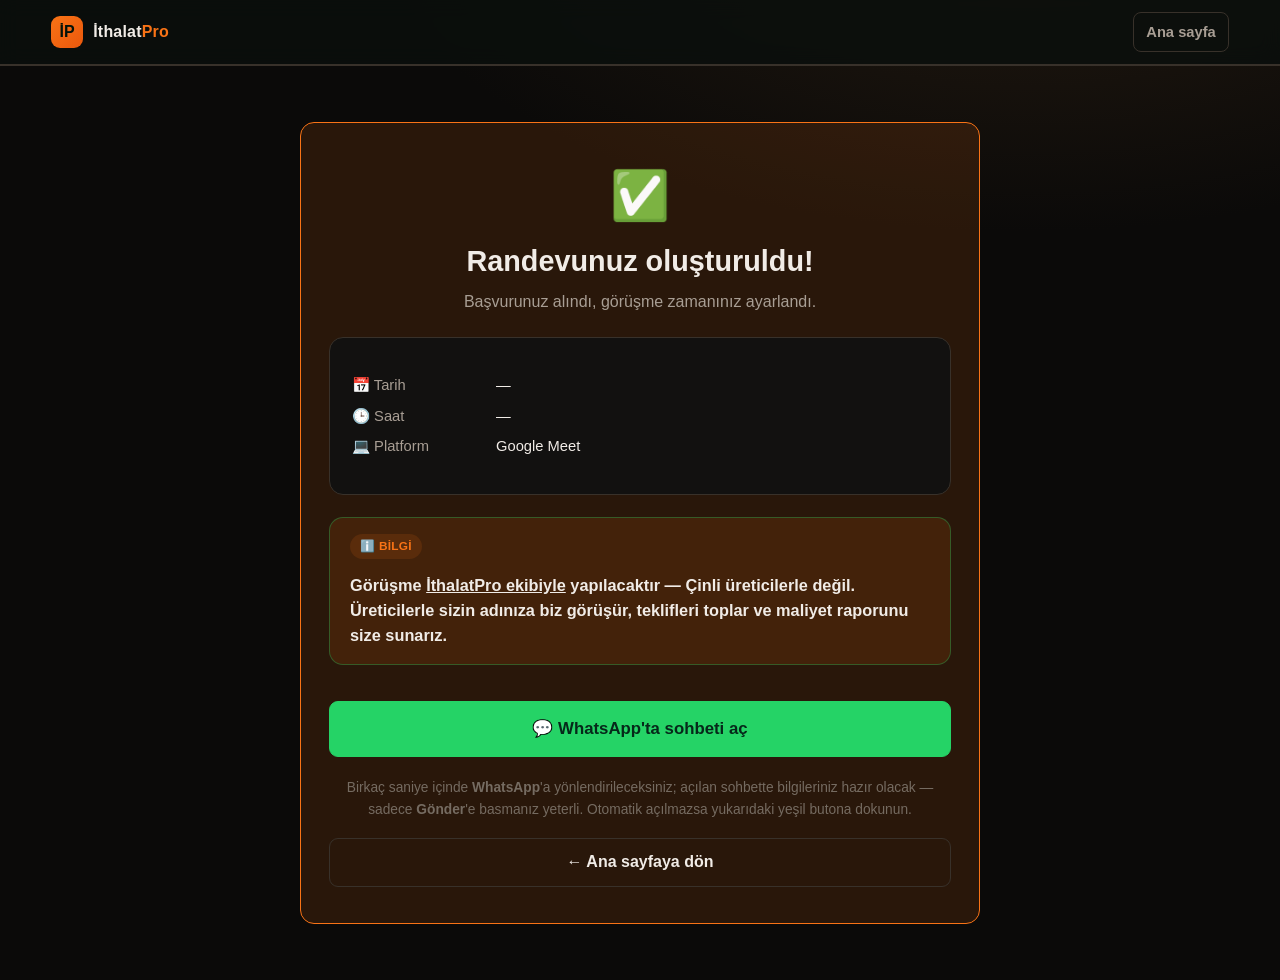
<file: randevu.html>
<!DOCTYPE html>
<html lang="tr">
<head>
  <meta charset="UTF-8" />
  <meta name="viewport" content="width=device-width, initial-scale=1.0" />
  <title>Randevunuz Oluşturuldu — İthalatPro</title>
  <link rel="stylesheet" href="assets/css/style.css" />
  <link rel="icon" href="data:image/svg+xml,<svg xmlns='http://www.w3.org/2000/svg' viewBox='0 0 100 100'><text y='.9em' font-size='90'>✅</text></svg>" />
</head>
<body>
  <header class="nav">
    <div class="container">
      <a class="brand" href="index.html"><span class="logo">İP</span><span>İthalat<span style="color:var(--green)">Pro</span></span></a>
      <nav class="nav-links"><a class="btn btn--sm btn--ghost" href="index.html">Ana sayfa</a></nav>
    </div>
  </header>

  <section class="section">
    <div class="container" style="max-width:680px">
      <div class="card result-quality" id="rv-card" style="text-align:center; padding:36px 28px">
        <div class="big-icon" style="font-size:3rem">✅</div>
        <h1 style="font-size:1.8rem; margin-top:6px">Randevunuz oluşturuldu!</h1>
        <p class="muted" id="rv-greet" style="margin-top:6px">Başvurunuz alındı, görüşme zamanınız ayarlandı.</p>

        <div class="card" id="rv-detail" style="text-align:left; margin:22px 0; background:var(--bg-2)">
          <div class="cust-card">
            <div class="kv" style="grid-template-columns:130px 1fr">
              <div class="k muted">📅 Tarih</div><div id="rv-tarih">—</div>
              <div class="k muted">🕒 Saat</div><div id="rv-saat">—</div>
              <div class="k muted">💻 Platform</div><div id="rv-platform">—</div>
              <div class="k muted" id="rv-urun-k" style="display:none">📦 Ürün</div><div id="rv-urun" style="display:none">—</div>
            </div>
          </div>
        </div>

        <div class="phase-result phase-result--green" style="text-align:left">
          <span class="badge badge--green">ℹ️ Bilgi</span>
          <strong style="font-weight:600">Görüşme <u>İthalatPro ekibiyle</u> yapılacaktır — Çinli üreticilerle değil. Üreticilerle sizin adınıza biz görüşür, teklifleri toplar ve maliyet raporunu size sunarız.</strong>
        </div>

        <div class="row" style="justify-content:center; margin-top:24px; gap:12px">
          <a class="btn btn--lg" id="rv-meet" target="_blank" rel="noopener" style="display:none">🎥 Görüşmeye Katıl</a>
          <a class="btn btn--lg btn--ghost" id="rv-cal" target="_blank" rel="noopener">📅 Takvime Ekle</a>
        </div>
        <div class="row" style="justify-content:center; margin-top:12px">
          <a class="btn btn--lg btn--block" id="rv-wa" rel="noopener" style="background:#25D366; border-color:#25D366; color:#06281a">💬 WhatsApp'ta sohbeti aç</a>
        </div>

        <p class="mute2" id="rv-note" style="font-size:.86rem; margin-top:20px">
          Birkaç saniye içinde <strong>WhatsApp</strong>'a yönlendirileceksiniz; açılan sohbette bilgileriniz hazır olacak — sadece <strong>Gönder</strong>'e basmanız yeterli. Otomatik açılmazsa yukarıdaki yeşil butona dokunun.
        </p>

        <a class="btn btn--ghost btn--block" href="index.html" style="margin-top:18px">← Ana sayfaya dön</a>
      </div>
    </div>
  </section>

  <script src="assets/js/config.js"></script>
  <script>
    (function () {
      var q = new URLSearchParams(location.search);
      var ad = q.get("ad") || "";
      var tarih = q.get("tarih") || "";
      var saat = q.get("saat") || "";
      var platform = q.get("platform") || "Google Meet";
      var urun = q.get("urun") || "";
      var sektor = q.get("sektor") || "";
      var konteyner = q.get("konteyner") || "";
      var telefon = q.get("telefon") || "";

      function fmtTarih(iso) {
        if (!iso) return "—";
        try {
          var d = new Date(iso + "T00:00:00");
          return d.toLocaleDateString("tr-TR", { weekday: "long", day: "numeric", month: "long", year: "numeric" });
        } catch (e) { return iso; }
      }

      if (ad) document.getElementById("rv-greet").textContent =
        "Sayın " + ad + ", başvurunuz alındı ve görüşme zamanınız ayarlandı.";
      document.getElementById("rv-tarih").textContent = fmtTarih(tarih);
      document.getElementById("rv-saat").textContent = saat || "—";
      document.getElementById("rv-platform").textContent = platform;
      if (urun) {
        document.getElementById("rv-urun").textContent = urun;
        document.getElementById("rv-urun-k").style.display = "";
        document.getElementById("rv-urun").style.display = "";
      }

      // Görüşme linki: önce randevuya özel (URL'den gelen gerçek Meet linki),
      // yoksa config.js'teki sabit oda linki.
      var meetLink = (q.get("meet") || (window.MEET && window.MEET.link) || "").toString().trim();
      if (meetLink) {
        var mb = document.getElementById("rv-meet");
        mb.href = meetLink; mb.style.display = "inline-flex";
        mb.textContent = "🎥 " + platform + " görüşmesine katıl";
      }

      // WhatsApp'tan bize ulaş (bilgiler ön-dolu; müşteri "gönder"e basınca bize düşer)
      var waPhone = String((window.NOTIFY && window.NOTIFY.ownerPhone) || "+905326534005").replace(/[^0-9]/g, "");
      var waText = "Merhaba, İthalatPro üzerinden görüşme talebi oluşturdum.\n"
        + (ad ? "Ad: " + ad + "\n" : "")
        + (telefon ? "Telefon: " + telefon + "\n" : "")
        + (urun ? "Ürün: " + urun + "\n" : "")
        + (sektor ? "Sektör: " + sektor + "\n" : "")
        + (konteyner ? "Konteyner: " + konteyner + "\n" : "")
        + ((tarih && saat) ? "Randevu: " + fmtTarih(tarih) + " " + saat + "\n" : "")
        + (platform ? "Görüşme: " + platform + " üzerinden\n" : "");
      var waUrl = "https://wa.me/" + waPhone + "?text=" + encodeURIComponent(waText);
      document.getElementById("rv-wa").href = waUrl;

      // Otomatik WhatsApp yönlendirmesi: müşteri randevu oluşturduktan sonra
      // WhatsApp'a yönlenir, bilgileri ön-dolu gelir, sadece "Gönder"e basar.
      // Her randevu için yalnızca bir kez (geri tuşunda döngü olmasın).
      (function () {
        var key = "wa_redir_" + tarih + "_" + saat;
        try { if (sessionStorage.getItem(key)) return; sessionStorage.setItem(key, "1"); } catch (e) {}
        setTimeout(function () { window.location.href = waUrl; }, 1800);
      })();

      // Google Takvim'e ekle (o saatte etkinlik; Meet linki Google tarafında oluşabilir)
      if (tarih && saat) {
        var startD = tarih.replace(/-/g, "");
        var hm = saat.split(":");
        var sh = parseInt(hm[0], 10), sm = parseInt(hm[1], 10);
        var eh = sh, em = sm + 30; if (em >= 60) { eh += 1; em -= 60; }
        var pad = function (n) { return String(n).padStart(2, "0"); };
        var start = startD + "T" + pad(sh) + pad(sm) + "00";
        var end = startD + "T" + pad(eh) + pad(em) + "00";
        var details = "İthalatPro tedarik görüşmesi (" + platform + ")."
          + (meetLink ? " Katılım linki: " + meetLink : "");
        var url = "https://calendar.google.com/calendar/render?action=TEMPLATE"
          + "&text=" + encodeURIComponent("İthalatPro Görüşmesi")
          + "&dates=" + start + "/" + end
          + "&ctz=Europe/Istanbul"
          + "&details=" + encodeURIComponent(details);
        document.getElementById("rv-cal").href = url;
      } else {
        document.getElementById("rv-cal").style.display = "none";
      }
    })();
  </script>
</body>
</html>
</file>
<file: assets/css/style.css>
/* ===== Tedarik Otomasyon Sistemi — Ortak Tema ===== */
:root {
  --bg: #0b0a09;
  --bg-2: #121110;
  --panel: #1a1714;
  --panel-2: #201c18;
  --panel-3: #2a251f;
  --border: #38312a;
  --text: #f1ece7;
  --text-dim: #a89e94;
  --text-mute: #756b61;
  /* Ana vurgu rengi artık TURUNCU (değişken adı --green kalsa da değeri turuncu) */
  --green: #f97316;
  --green-d: #ea580c;
  --green-soft: rgba(249, 115, 22, 0.12);
  --orange: #f59e0b;
  --orange-soft: rgba(245, 158, 11, 0.12);
  --red: #ef4444;
  --blue: #38bdf8;
  --radius: 14px;
  --radius-sm: 9px;
  --shadow: 0 10px 30px rgba(0, 0, 0, 0.45);
  --font: -apple-system, BlinkMacSystemFont, "Segoe UI", Roboto, Helvetica, Arial, sans-serif;
}

* { box-sizing: border-box; margin: 0; padding: 0; }

html { scroll-behavior: smooth; }
/* Sabit (sticky) header'a takılıp başlığın kesilmemesi için anchor payı */
#basvuru { scroll-margin-top: 84px; }

body {
  font-family: var(--font);
  background: radial-gradient(1200px 600px at 80% -10%, #241a10 0%, var(--bg) 55%);
  color: var(--text);
  line-height: 1.55;
  min-height: 100vh;
  -webkit-font-smoothing: antialiased;
}

a { color: inherit; text-decoration: none; }
img { max-width: 100%; display: block; }

.container { width: min(1180px, 92vw); margin-inline: auto; }

/* ===== Buttons ===== */
.btn {
  display: inline-flex; align-items: center; gap: 8px;
  font: inherit; font-weight: 600; cursor: pointer;
  border: 1px solid transparent; border-radius: var(--radius-sm);
  padding: 11px 20px; color: #04130a; background: var(--green);
  transition: transform .12s ease, filter .12s ease, background .12s;
  white-space: nowrap;
}
.btn:hover { filter: brightness(1.08); transform: translateY(-1px); }
.btn:active { transform: translateY(0); }
.btn:disabled { opacity: .5; cursor: not-allowed; transform: none; filter: none; }
.btn--lg { padding: 14px 28px; font-size: 1.05rem; }
.btn--orange { background: var(--orange); color: #1a1003; }
.btn--ghost { background: transparent; color: var(--text); border-color: var(--border); }
.btn--ghost:hover { background: var(--panel-2); }
.btn--block { width: 100%; justify-content: center; }
.btn--sm { padding: 7px 13px; font-size: .85rem; }

/* ===== Badges ===== */
.badge {
  display: inline-flex; align-items: center; gap: 6px;
  font-size: .74rem; font-weight: 700; letter-spacing: .3px;
  padding: 3px 10px; border-radius: 999px; text-transform: uppercase;
}
.badge--green { background: var(--green-soft); color: var(--green); }
.badge--orange { background: var(--orange-soft); color: var(--orange); }
.badge--red { background: rgba(239,68,68,.14); color: #fca5a5; }
.badge--blue { background: rgba(56,189,248,.14); color: var(--blue); }
.badge--mute { background: rgba(255,255,255,.06); color: var(--text-dim); }

/* ===== Cards / panels ===== */
.card {
  background: linear-gradient(180deg, var(--panel) 0%, var(--panel-2) 100%);
  border: 1px solid var(--border);
  border-radius: var(--radius);
  padding: 22px;
}
.card h3 { font-size: 1.05rem; margin-bottom: 4px; }

/* ===== Forms ===== */
label.field { display: block; margin-bottom: 14px; }
label.field > span { display: block; font-size: .85rem; color: var(--text-dim); margin-bottom: 6px; font-weight: 600; }
input, select, textarea {
  width: 100%; font: inherit; color: var(--text);
  background: var(--bg-2); border: 1px solid var(--border);
  border-radius: var(--radius-sm); padding: 11px 13px; outline: none;
  transition: border-color .12s, box-shadow .12s;
}
input:focus, select:focus, textarea:focus {
  border-color: var(--green); box-shadow: 0 0 0 3px var(--green-soft);
}
textarea { resize: vertical; min-height: 90px; }
select { appearance: none; background-image: linear-gradient(45deg, transparent 50%, var(--text-dim) 50%), linear-gradient(135deg, var(--text-dim) 50%, transparent 50%); background-position: calc(100% - 18px) 18px, calc(100% - 13px) 18px; background-size: 5px 5px, 5px 5px; background-repeat: no-repeat; }

/* ===== Tables ===== */
table.tbl { width: 100%; border-collapse: collapse; font-size: .9rem; }
table.tbl th { text-align: left; font-size: .72rem; text-transform: uppercase; letter-spacing: .5px; color: var(--text-mute); padding: 10px 12px; border-bottom: 1px solid var(--border); }
table.tbl td { padding: 12px; border-bottom: 1px solid rgba(42,59,50,.5); }
table.tbl tr:hover td { background: rgba(255,255,255,.02); }
table.tbl tr:last-child td { border-bottom: none; }

/* ===== Toast ===== */
#toast-wrap { position: fixed; right: 18px; bottom: 18px; display: flex; flex-direction: column; gap: 10px; z-index: 9999; }
.toast {
  background: var(--panel-3); border: 1px solid var(--border);
  border-left: 4px solid var(--green);
  padding: 13px 16px; border-radius: 10px; box-shadow: var(--shadow);
  max-width: 340px; font-size: .9rem; animation: slideIn .25s ease;
}
.toast.is-orange { border-left-color: var(--orange); }
.toast.is-red { border-left-color: var(--red); }
.toast strong { display: block; margin-bottom: 2px; }
@keyframes slideIn { from { opacity: 0; transform: translateX(30px); } to { opacity: 1; transform: none; } }
@keyframes fadeUp { from { opacity: 0; transform: translateY(8px); } to { opacity: 1; transform: none; } }

/* ===== Utilities ===== */
.muted { color: var(--text-dim); }
.mute2 { color: var(--text-mute); }
.row { display: flex; gap: 14px; flex-wrap: wrap; }
.grid { display: grid; gap: 16px; }
.center { text-align: center; }
.hidden { display: none !important; }
.flex-between { display: flex; align-items: center; justify-content: space-between; gap: 12px; flex-wrap: wrap; }
.stars { color: var(--orange); letter-spacing: 2px; }
.mono { font-variant-numeric: tabular-nums; }
.pill-list { display: flex; flex-wrap: wrap; gap: 8px; }

/* ============================================================
   PUBLIC SITE (index.html)
   ============================================================ */
.nav {
  position: sticky; top: 0; z-index: 50;
  backdrop-filter: blur(10px);
  background: rgba(10,15,13,.82); border-bottom: 1px solid var(--border);
}
.nav .container { display: flex; align-items: center; justify-content: space-between; height: 64px; }
.brand { display: flex; align-items: center; gap: 10px; font-weight: 800; letter-spacing: .2px; }
.brand .logo { width: 32px; height: 32px; border-radius: 9px; background: linear-gradient(135deg, var(--green), var(--green-d)); display: grid; place-items: center; color: #04130a; font-weight: 900; }
.nav-links { display: flex; gap: 8px; align-items: center; }
.nav-links a { padding: 8px 12px; border-radius: 8px; font-size: .92rem; color: var(--text-dim); }
.nav-links a:hover { color: var(--text); background: var(--panel-2); }

.hero { padding: 70px 0 50px; position: relative; overflow: hidden; }
.hero-grid { display: grid; grid-template-columns: 1.1fr .9fr; gap: 40px; align-items: center; }
.hero h1 { font-size: clamp(2rem, 4vw, 3.2rem); line-height: 1.08; letter-spacing: -.5px; }
.hero h1 .accent { color: var(--green); }
.hero p.lead { color: var(--text-dim); font-size: 1.12rem; margin: 18px 0 26px; max-width: 540px; }
.hero-cta { display: flex; gap: 14px; flex-wrap: wrap; align-items: center; }
.hero-visual { display: flex; align-items: center; justify-content: center; }
.hero-visual svg { width: 100%; max-width: 520px; height: auto; border-radius: 22px; box-shadow: 0 24px 50px rgba(0,0,0,.55); border: 1px solid var(--border); }
.trust { display: flex; gap: 26px; margin-top: 34px; flex-wrap: wrap; }
.trust .t { }
.trust .t b { font-size: 1.6rem; color: var(--text); display: block; }
.trust .t span { font-size: .82rem; color: var(--text-mute); }

.hero-card {
  background: linear-gradient(180deg, #11271b, #0d1c14);
  border: 1px solid var(--border); border-radius: 20px; padding: 8px;
  box-shadow: var(--shadow); transform: rotate(.5deg);
}
.ship {
  border-radius: 14px; height: 230px;
  background:
    linear-gradient(180deg, rgba(0,0,0,0) 40%, rgba(0,0,0,.55)),
    linear-gradient(200deg, #1e3a8a 0%, #0c4a6e 45%, #0e3b2e 100%);
  position: relative; overflow: hidden; display: flex; align-items: flex-end; padding: 16px;
}
.ship::before { content: "🚢"; position: absolute; font-size: 86px; right: 16px; top: 40px; filter: drop-shadow(0 8px 10px rgba(0,0,0,.5)); }
.ship::after { content: ""; position: absolute; inset: auto 0 0 0; height: 60px; background: repeating-linear-gradient(90deg, #f59e0b 0 30px, #d97706 30px 60px); opacity: .25; }
.ship .ship-tag { position: relative; z-index: 2; }

.section { padding: 56px 0; border-top: 1px solid var(--border); }
.section h2 { font-size: clamp(1.5rem, 3vw, 2.1rem); letter-spacing: -.4px; }
.section .sub { color: var(--text-dim); margin: 10px 0 30px; max-width: 620px; }
.eyebrow { color: var(--green); font-weight: 700; font-size: .82rem; letter-spacing: 1.5px; text-transform: uppercase; }

/* steps strip */
.steps { display: grid; grid-template-columns: repeat(4, 1fr); gap: 14px; }
.step {
  background: var(--panel); border: 1px solid var(--border); border-radius: var(--radius);
  padding: 18px; position: relative; animation: fadeUp .4s ease both;
}
.step .num { width: 30px; height: 30px; border-radius: 9px; background: var(--green-soft); color: var(--green); font-weight: 800; display: grid; place-items: center; margin-bottom: 12px; }
.step.is-faz2 .num { background: var(--orange-soft); color: var(--orange); }
.step h4 { font-size: .98rem; margin-bottom: 5px; }
.step p { font-size: .85rem; color: var(--text-dim); }

/* form section */
.apply-grid { display: grid; grid-template-columns: 1fr 1fr; gap: 30px; align-items: start; }
.form-cols { display: grid; grid-template-columns: 1fr 1fr; gap: 0 16px; }
.result-box { animation: fadeUp .35s ease; }
.result-quality { border: 1px solid var(--green); background: var(--green-soft); }
.result-reject { border: 1px solid var(--red); background: rgba(239,68,68,.08); }
.big-icon { font-size: 2.4rem; }

/* appointment */
.cal { display: grid; grid-template-columns: repeat(7, 1fr); gap: 6px; }
.cal .dow { text-align: center; font-size: .7rem; color: var(--text-mute); text-transform: uppercase; padding-bottom: 4px; }
.cal button.day {
  aspect-ratio: 1; border: 1px solid var(--border); background: var(--bg-2);
  border-radius: 9px; color: var(--text); cursor: pointer; font-weight: 600; font-size: .9rem;
}
.cal button.day:hover:not(:disabled) { border-color: var(--green); }
.cal button.day.is-active { background: var(--green); color: #04130a; border-color: var(--green); }
.cal button.day:disabled { opacity: .28; cursor: not-allowed; }
.cal button.day.is-empty { border: none; background: none; cursor: default; }
.slots { display: grid; grid-template-columns: repeat(4, 1fr); gap: 8px; }
.slots button { padding: 9px; border: 1px solid var(--border); background: var(--bg-2); border-radius: 8px; color: var(--text); cursor: pointer; font-weight: 600; }
.slots button:hover { border-color: var(--green); }
.slots button.is-active { background: var(--green); color: #04130a; }
.platforms { display: grid; grid-template-columns: 1fr 1fr; gap: 12px; }
.platform {
  border: 1px solid var(--border); border-radius: 12px; padding: 16px; cursor: pointer;
  display: flex; align-items: center; gap: 12px; background: var(--bg-2); transition: border-color .12s;
}
.platform:hover { border-color: var(--green); }
.platform.is-active { border-color: var(--green); background: var(--green-soft); }
.platform .ico { font-size: 1.5rem; }
/* Konteyner seçimi: 3 kart, görsel üstte ortalı */
#kont-wrap { grid-template-columns: repeat(3, 1fr); }
#kont-wrap .platform { flex-direction: column; text-align: center; gap: 8px; padding: 14px 8px; }
#kont-wrap .platform .ico { display: flex; align-items: center; justify-content: center; height: 32px; }
#kont-wrap .platform b { font-size: .9rem; }

/* ===== Funnel / Wizard ===== */
.wizard { max-width: 660px; margin-inline: auto; }
.wiz-progress { height: 6px; background: var(--bg-2); border-radius: 999px; overflow: hidden; margin-bottom: 22px; }
.wiz-bar { height: 100%; width: 0; background: linear-gradient(90deg, var(--green), var(--green-d)); transition: width .35s ease; }
.wiz-step { animation: fadeUp .3s ease; }
.wiz-step h3 { font-size: 1.3rem; margin: 6px 0 2px; }
.opts { display: grid; gap: 12px; margin-top: 20px; }
.opt {
  display: flex; align-items: center; gap: 14px; width: 100%; text-align: left;
  font: inherit; font-weight: 600; font-size: 1rem; color: var(--text); cursor: pointer;
  padding: 16px 18px; border: 1px solid var(--border); background: var(--bg-2); border-radius: 12px;
  transition: border-color .12s, background .12s, transform .1s;
}
.opt:hover { border-color: var(--green); transform: translateX(2px); }
.opt.is-on { border-color: var(--green); background: var(--green-soft); }
.opt .opt-ico { font-size: 1.5rem; }
.opt .opt-arrow { margin-left: auto; color: var(--text-mute); }
.wiz-nav { display: flex; justify-content: space-between; gap: 12px; margin-top: 24px; }
.wiz-back { background: transparent; border-color: var(--border); color: var(--text-dim); }
.wiz-back:hover { background: var(--panel-2); }

.benefits { display: grid; grid-template-columns: repeat(3, 1fr); gap: 16px; }
.benefit { text-align: center; padding: 26px 22px; }
.benefit .ico { font-size: 2rem; margin-bottom: 12px; color: var(--green); display: flex; justify-content: center; }
.benefit .ico svg { width: 40px; height: 40px; }
.benefit h4 { font-size: 1rem; }
.benefit p { font-size: .85rem; color: var(--text-dim); margin-top: 4px; }

/* hero "Aşağı Kaydır" ipucu */
.scroll-hint { display: inline-flex; align-items: center; gap: 6px; margin-top: 18px; color: var(--text-mute); font-size: .85rem; font-weight: 600; }
.scroll-hint:hover { color: var(--green); }
.scroll-hint span { display: inline-block; animation: bob 1.4s ease-in-out infinite; font-size: 1rem; }
@keyframes bob { 0%,100% { transform: translateY(0); } 50% { transform: translateY(3px); } }

/* "Nasıl Çalışır?" dikey zaman çizelgesi */
.howto { position: relative; margin-top: 26px; }
.howto::before { content: ""; position: absolute; left: 21px; top: 34px; bottom: 34px; width: 2px; background: var(--border); }
.howto-row { display: grid; grid-template-columns: 44px 52px 1fr; gap: 16px; align-items: center; padding: 14px 0; position: relative; }
.howto-num { width: 44px; height: 44px; border-radius: 50%; background: linear-gradient(135deg, var(--green), var(--green-d)); color: #1c1006; font-weight: 900; font-size: 1.1rem; display: grid; place-items: center; z-index: 1; box-shadow: 0 6px 16px rgba(249,115,22,.3); }
.howto-ico { width: 52px; height: 52px; border-radius: 13px; background: var(--panel); border: 1px solid var(--border); display: grid; place-items: center; color: var(--green); }
.howto-ico svg { width: 26px; height: 26px; }
.howto-txt h4 { font-size: 1.02rem; }
.howto-txt p { color: var(--text-dim); font-size: .9rem; margin-top: 3px; }

.phase-result { display: flex; align-items: center; gap: 14px; padding: 16px 20px; border-radius: var(--radius); border: 1px solid var(--border); flex-wrap: wrap; }
.phase-result strong { font-size: 1.02rem; }
.phase-result--green { background: var(--green-soft); border-color: rgba(34,197,94,.35); }
.phase-result--orange { background: var(--orange-soft); border-color: rgba(245,158,11,.35); }

.footer { padding: 40px 0; border-top: 1px solid var(--border); color: var(--text-mute); font-size: .88rem; }
.footer .flex-between { align-items: flex-start; }

/* ============================================================
   ADMIN PANEL (panel.html)
   ============================================================ */
/* ===== Auth (giriş/kayıt) ===== */
.boot-loader { min-height: 100vh; display: grid; place-content: center; text-align: center; color: var(--text-mute); }
.boot-loader .ico { font-size: 2.2rem; margin-bottom: 8px; }
.auth-screen { min-height: 100vh; display: grid; place-items: center; padding: 24px; }
.auth-card {
  width: min(420px, 100%);
  background: linear-gradient(180deg, var(--panel) 0%, var(--panel-2) 100%);
  border: 1px solid var(--border); border-radius: 18px; padding: 32px; box-shadow: var(--shadow);
}
.auth-msg { padding: 11px 14px; border-radius: 10px; font-size: .88rem; margin-bottom: 14px; }
.auth-msg.is-error { background: rgba(239,68,68,.12); color: #fca5a5; border: 1px solid rgba(239,68,68,.3); }
.auth-msg.is-ok { background: var(--green-soft); color: var(--green); border: 1px solid rgba(34,197,94,.3); }
.brand-user { padding: 0 8px 10px; font-size: .8rem; word-break: break-all; }

.app { display: grid; grid-template-columns: 248px 1fr; min-height: 100vh; }
.sidebar {
  background: var(--bg-2); border-right: 1px solid var(--border);
  padding: 18px 14px; position: sticky; top: 0; height: 100vh; overflow-y: auto;
}
.sidebar .brand { padding: 6px 8px 16px; }
.side-group { margin-top: 14px; }
.side-group .label { font-size: .68rem; text-transform: uppercase; letter-spacing: 1px; color: var(--text-mute); padding: 0 10px 6px; }
.side-link {
  display: flex; align-items: center; gap: 10px; padding: 9px 10px; border-radius: 9px;
  color: var(--text-dim); cursor: pointer; font-size: .9rem; font-weight: 500; margin-bottom: 2px;
}
.side-link:hover { background: var(--panel-2); color: var(--text); }
.side-link.is-active { background: var(--green-soft); color: var(--green); font-weight: 600; }
.side-link.is-faz2.is-active { background: var(--orange-soft); color: var(--orange); }
.side-link .si { width: 20px; text-align: center; }
.side-link .tag { margin-left: auto; font-size: .64rem; }

.main { padding: 26px 30px 60px; overflow-x: hidden; }
.topbar { display: flex; align-items: center; justify-content: space-between; margin-bottom: 24px; gap: 16px; flex-wrap: wrap; }
.topbar h1 { font-size: 1.5rem; letter-spacing: -.3px; }
.topbar .crumb { color: var(--text-mute); font-size: .82rem; }

.view { animation: fadeUp .3s ease; }

.menu-toggle { display: none; font-size: 1.1rem; padding: 8px 12px; }

.stat-grid { display: grid; grid-template-columns: repeat(4, 1fr); gap: 16px; margin-bottom: 22px; }
.stat { background: linear-gradient(180deg, var(--panel), var(--panel-2)); border: 1px solid var(--border); border-radius: var(--radius); padding: 18px; }
.stat .k { font-size: .8rem; color: var(--text-dim); display: flex; align-items: center; gap: 8px; }
.stat .v { font-size: 2rem; font-weight: 800; margin-top: 6px; }
.stat .d { font-size: .76rem; margin-top: 4px; }

.toolbar { display: flex; gap: 10px; flex-wrap: wrap; align-items: center; margin-bottom: 16px; }
.toolbar input, .toolbar select { width: auto; min-width: 160px; }
.toolbar .spacer { flex: 1; }

.empty { text-align: center; padding: 50px 20px; color: var(--text-mute); }
.empty .ico { font-size: 2.4rem; margin-bottom: 10px; }

/* two-pane (list + detail) */
.split { display: grid; grid-template-columns: 1fr; gap: 18px; }
.cust-card .kv { display: grid; grid-template-columns: 130px 1fr; gap: 8px 14px; font-size: .92rem; margin: 14px 0; }
.cust-card .kv .k { color: var(--text-dim); }

/* manufacturer pick */
.mfr { display: flex; align-items: center; gap: 12px; padding: 13px; border: 1px solid var(--border); border-radius: 11px; background: var(--bg-2); cursor: pointer; }
.mfr:hover { border-color: var(--green); }
.mfr.is-on { border-color: var(--green); background: var(--green-soft); }
.mfr .flag { font-size: 1.3rem; }
.mfr .meta { flex: 1; }
.mfr .meta b { display: block; }
.mfr .meta span { font-size: .8rem; color: var(--text-dim); }
.mfr input { width: 18px; height: 18px; accent-color: var(--green); }

.mail-preview { background: #0b1310; border: 1px solid var(--border); border-radius: 12px; padding: 18px; font-size: .9rem; }
.mail-preview .mhead { border-bottom: 1px solid var(--border); padding-bottom: 10px; margin-bottom: 12px; color: var(--text-dim); }
.mail-preview pre { white-space: pre-wrap; font-family: var(--font); color: var(--text); }

/* cost calc */
.cost-grid { display: grid; grid-template-columns: 1.2fr .8fr; gap: 22px; align-items: start; }
.cost-total { background: linear-gradient(135deg, var(--green-d), #0e7a3f); border-radius: var(--radius); padding: 22px; color: #eafff2; }
.cost-total .lbl { font-size: .8rem; opacity: .85; }
.cost-total .amt { font-size: 2.4rem; font-weight: 800; }
.cost-line { display: flex; justify-content: space-between; padding: 9px 0; border-bottom: 1px solid rgba(255,255,255,.18); font-size: .9rem; }

/* timeline */
.timeline { position: relative; padding-left: 26px; }
.timeline::before { content: ""; position: absolute; left: 8px; top: 4px; bottom: 4px; width: 2px; background: var(--border); }
.tl-item { position: relative; padding: 10px 0 16px; }
.tl-item::before { content: ""; position: absolute; left: -22px; top: 14px; width: 12px; height: 12px; border-radius: 50%; background: var(--green); border: 2px solid var(--bg-2); }
.tl-item.is-pending::before { background: var(--text-mute); }
.tl-item.is-orange::before { background: var(--orange); }

/* bar chart */
.bars { display: flex; align-items: flex-end; gap: 12px; height: 180px; padding-top: 10px; }
.bars .bar { flex: 1; background: linear-gradient(180deg, var(--green), var(--green-d)); border-radius: 7px 7px 0 0; position: relative; min-height: 6px; transition: height .6s ease; }
.bars .bar span { position: absolute; top: -20px; left: 0; right: 0; text-align: center; font-size: .76rem; color: var(--text-dim); }
.bars .bar small { position: absolute; bottom: -22px; left: 0; right: 0; text-align: center; font-size: .72rem; color: var(--text-mute); }

/* whatsapp chat */
.wa { max-width: 420px; margin-inline: auto; background: #0b141a; border: 1px solid var(--border); border-radius: 18px; overflow: hidden; }
.wa .wa-head { background: #075e54; padding: 12px 16px; display: flex; align-items: center; gap: 10px; }
.wa .wa-head .av { width: 36px; height: 36px; border-radius: 50%; background: #128c7e; display: grid; place-items: center; }
.wa .wa-body { padding: 16px; min-height: 220px; max-height: 360px; overflow-y: auto; background: #0d1b16; display: flex; flex-direction: column; gap: 8px; background-image: radial-gradient(rgba(255,255,255,.025) 1px, transparent 1px); background-size: 18px 18px; }
.wa .bubble { max-width: 78%; padding: 8px 12px; border-radius: 10px; font-size: .88rem; animation: fadeUp .25s ease; }
.wa .bubble.out { align-self: flex-end; background: #056162; border-bottom-right-radius: 3px; }
.wa .bubble.in { align-self: flex-start; background: #1f2c34; border-bottom-left-radius: 3px; }
.wa .bubble .t { display: block; font-size: .64rem; color: rgba(255,255,255,.45); text-align: right; margin-top: 3px; }
.wa .wa-foot { display: flex; gap: 8px; padding: 10px; background: #111b21; }
.wa .wa-foot input { background: #2a3942; border: none; border-radius: 20px; }

/* AI brief output */
.brief { background: var(--bg-2); border: 1px solid var(--border); border-radius: 12px; padding: 18px; }
.brief h5 { color: var(--green); font-size: .82rem; text-transform: uppercase; letter-spacing: .5px; margin: 14px 0 6px; }
.brief h5:first-child { margin-top: 0; }
.brief ul { padding-left: 18px; font-size: .9rem; color: var(--text-dim); }
.brief li { margin: 3px 0; }

.typing { display: inline-flex; gap: 4px; }
.typing i { width: 7px; height: 7px; border-radius: 50%; background: var(--green); animation: blink 1s infinite; }
.typing i:nth-child(2){ animation-delay: .2s; } .typing i:nth-child(3){ animation-delay: .4s; }
@keyframes blink { 0%,100%{ opacity:.25 } 50%{ opacity:1 } }

/* ===== Responsive ===== */
@media (max-width: 920px) {
  .hero-grid { grid-template-columns: 1fr; }
  .steps, .benefits { grid-template-columns: repeat(2, 1fr); }
  .apply-grid, .cost-grid { grid-template-columns: 1fr; }
  .stat-grid { grid-template-columns: repeat(2, 1fr); }
  .app { grid-template-columns: 1fr; }
  .sidebar { position: relative; height: auto; display: flex; flex-direction: column; }
  .sidebar.is-collapsed .side-group { display: none; }
  .menu-toggle { display: inline-flex; }
  .main { padding: 18px; }
}
@media (max-width: 560px) {
  .steps, .benefits, .stat-grid, .platforms, .form-cols, .slots { grid-template-columns: 1fr; }
  .slots { grid-template-columns: repeat(2,1fr); }
  #kont-wrap { grid-template-columns: 1fr; }
  .nav-links a:not(.btn) { display: none; }
}

/* print (PDF report) */
@media print {
  body { background: #fff; color: #000; }
  .no-print, .sidebar, .topbar, #toast-wrap { display: none !important; }
  .app { display: block; }
  .main { padding: 0; }
  .card, table.tbl th, table.tbl td { border-color: #ccc; color: #000; }
}
</file>
